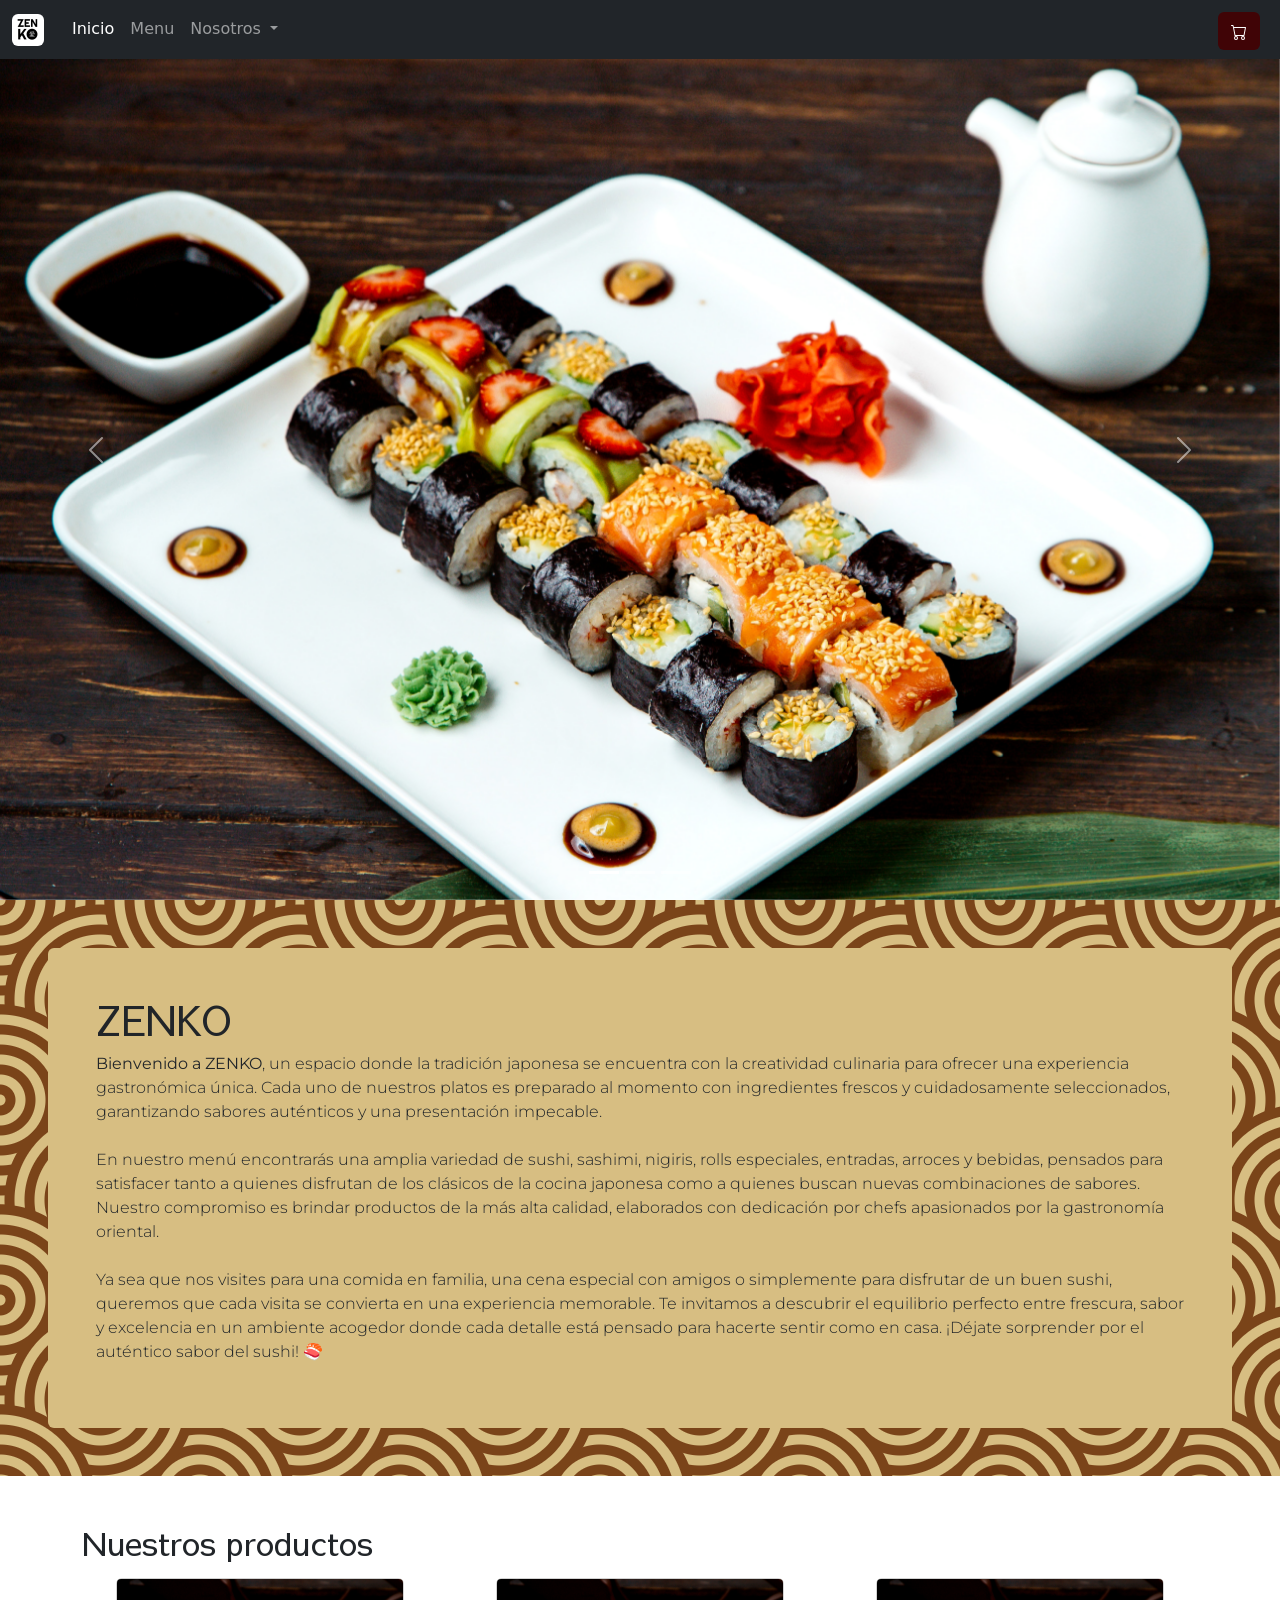
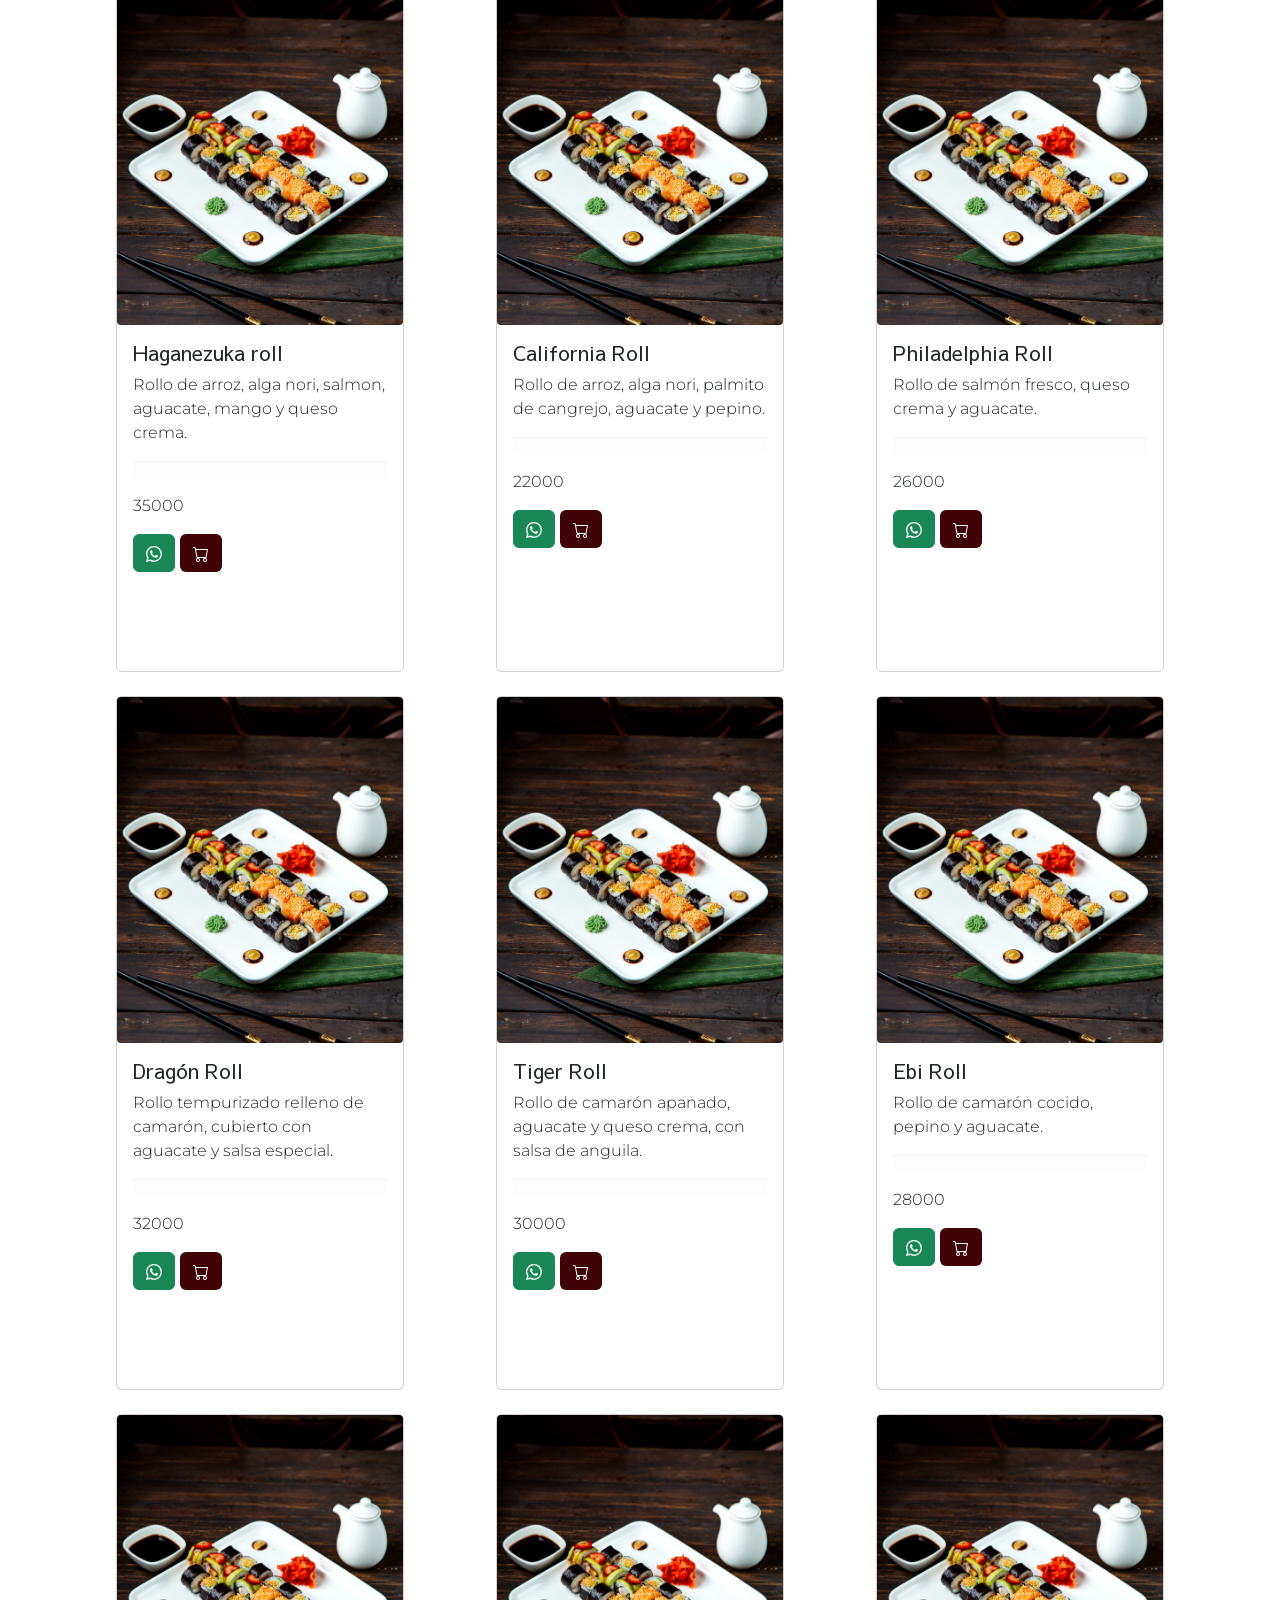
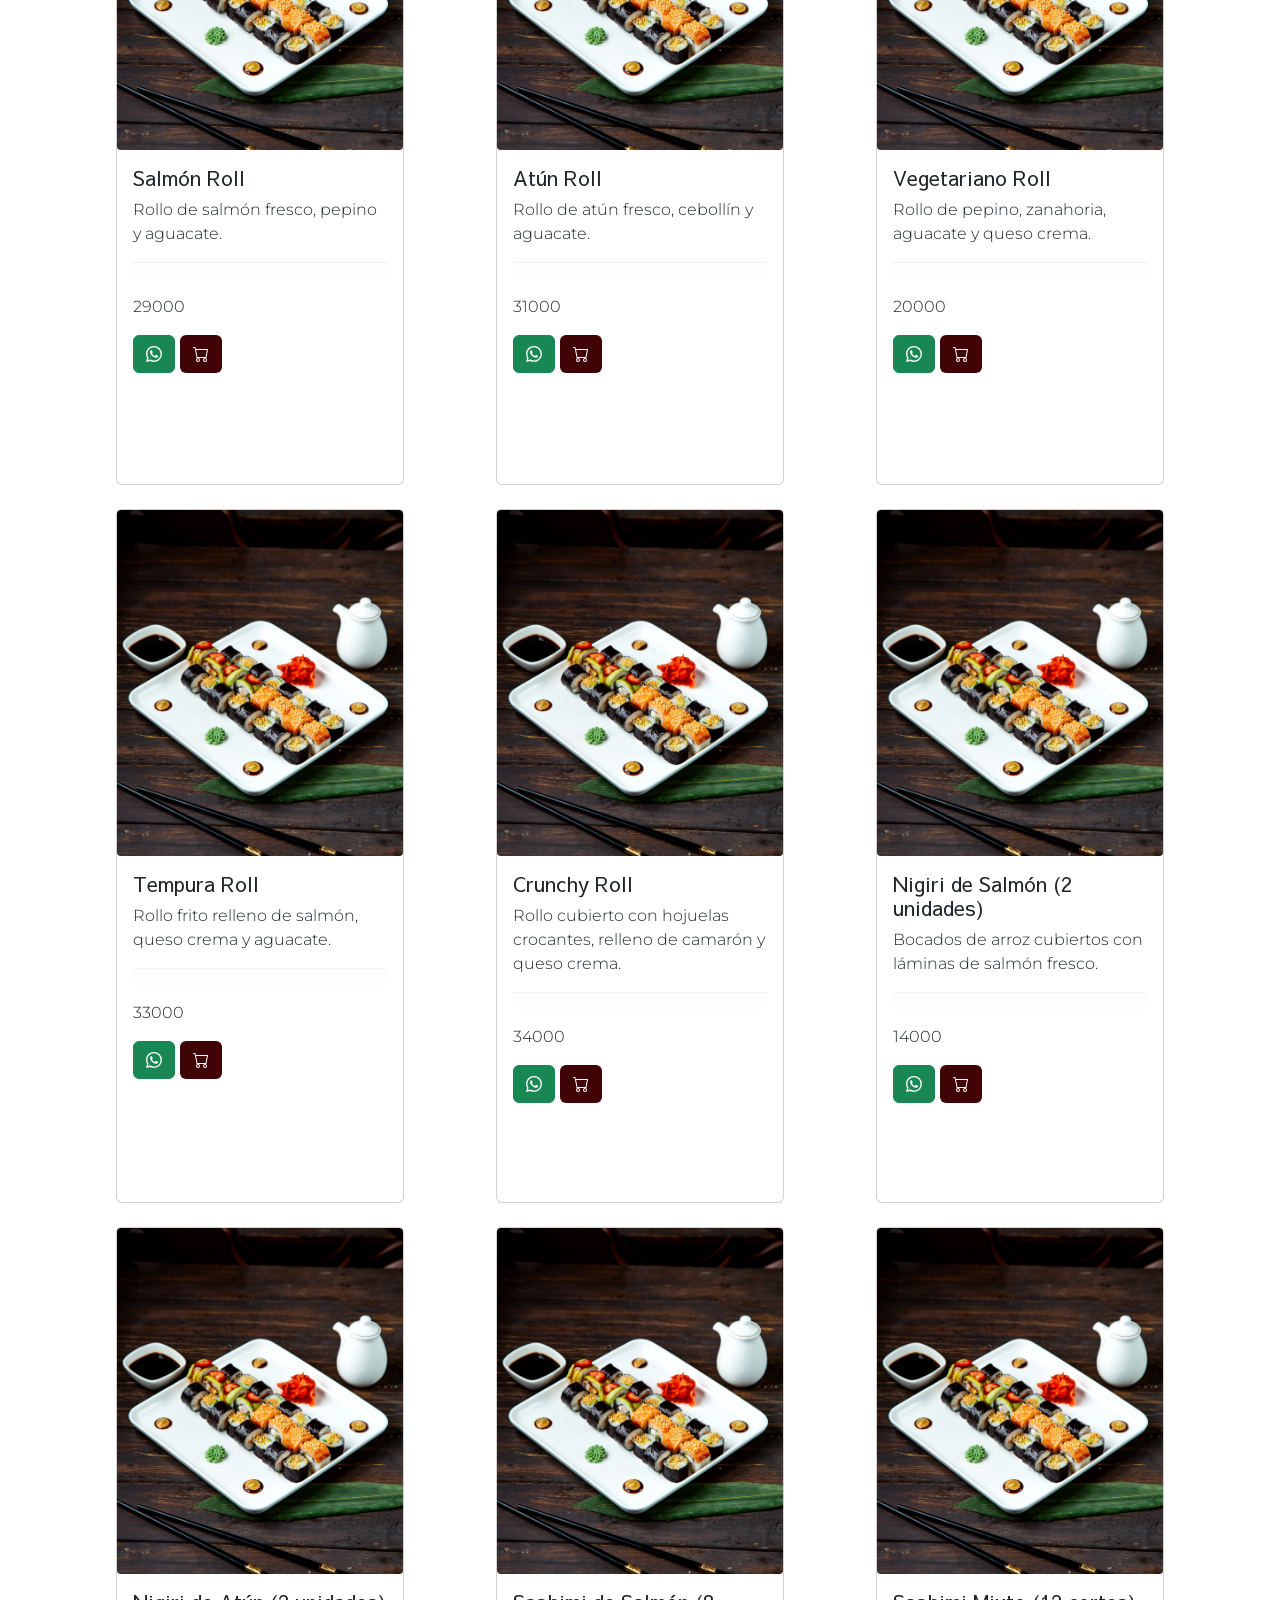
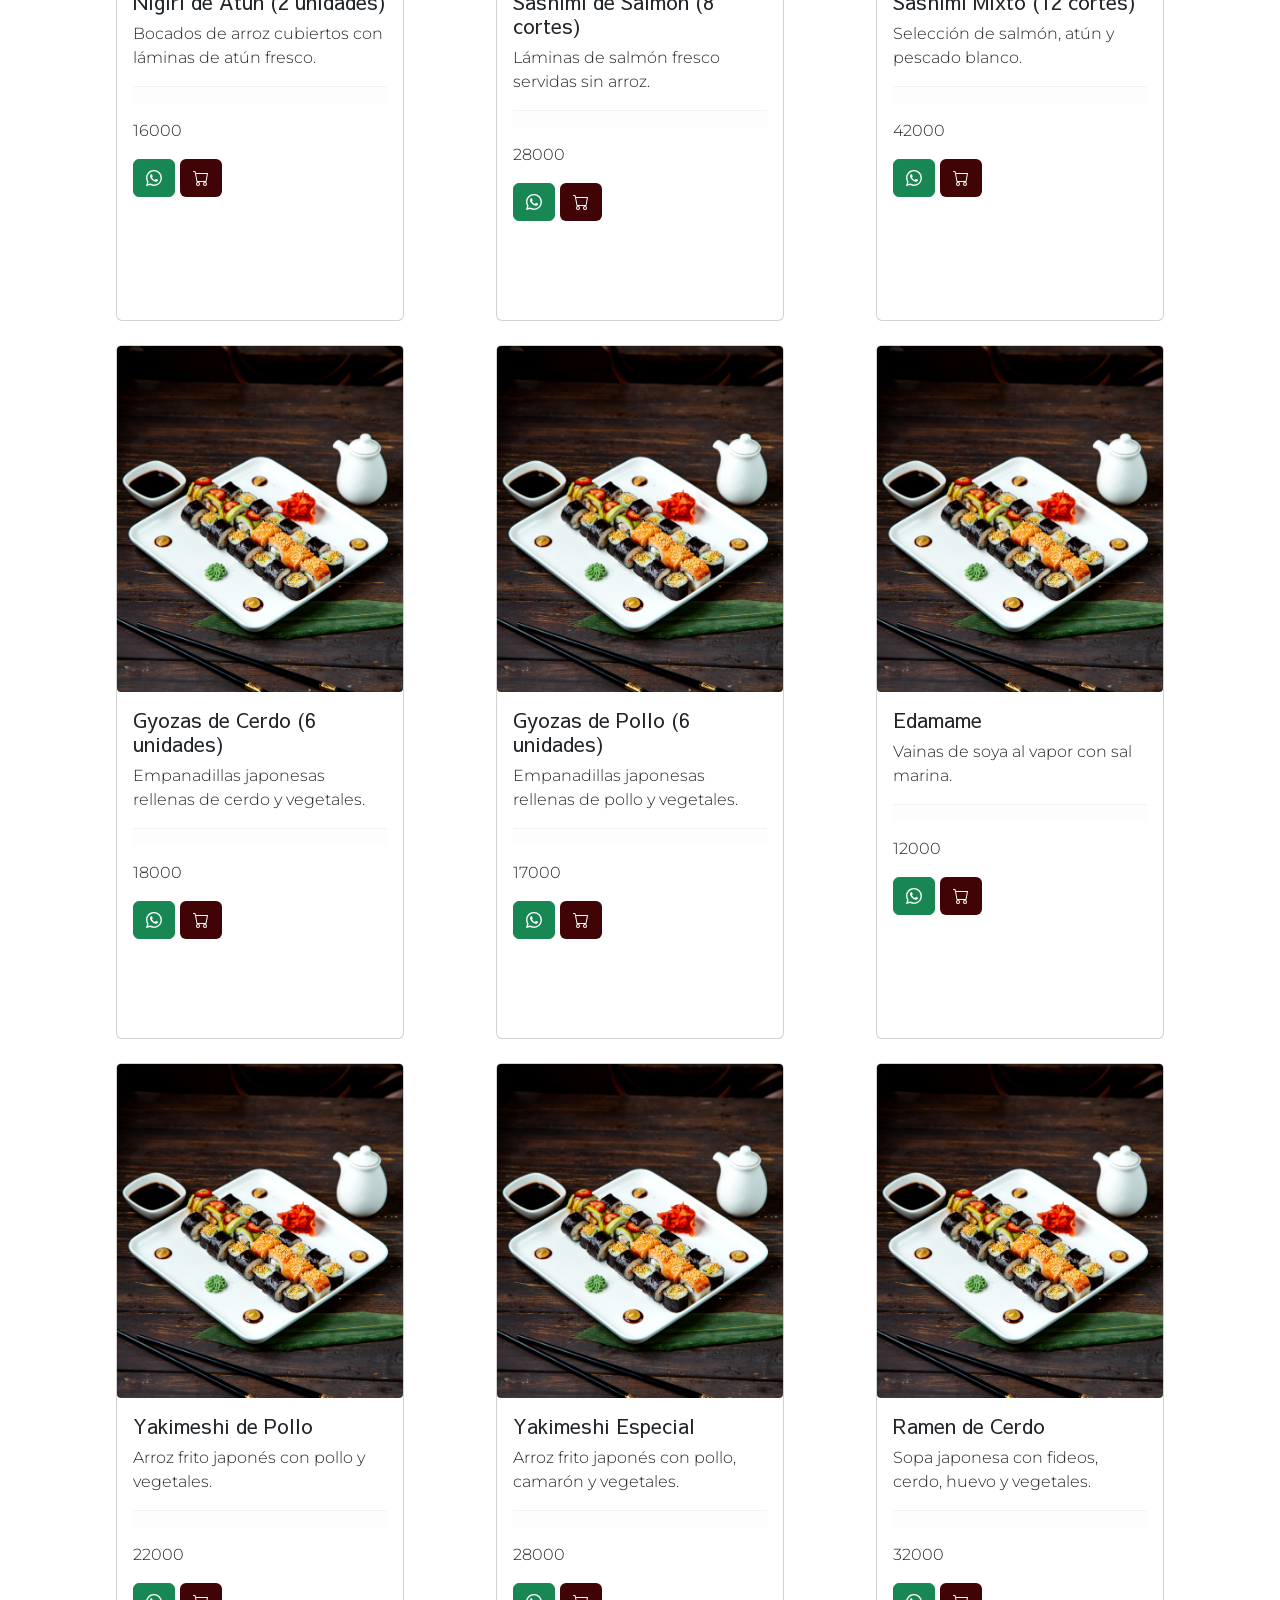
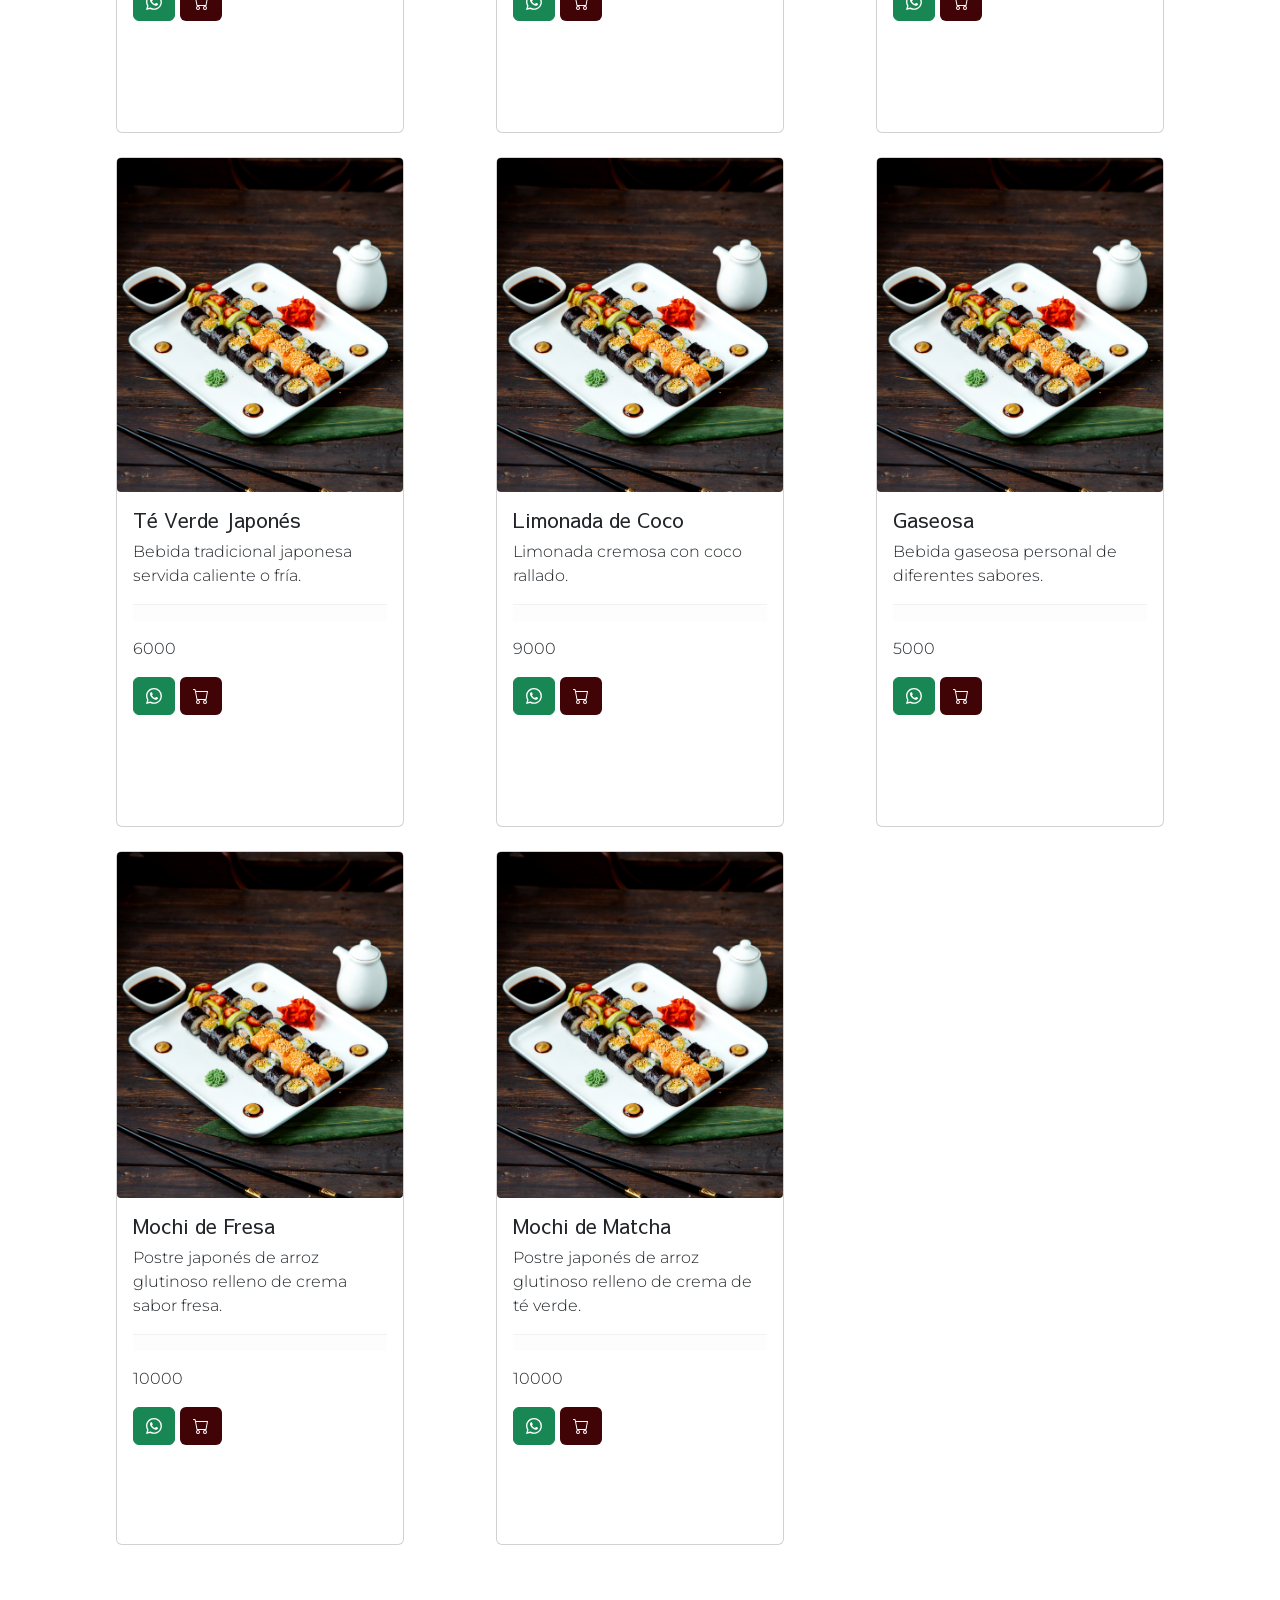
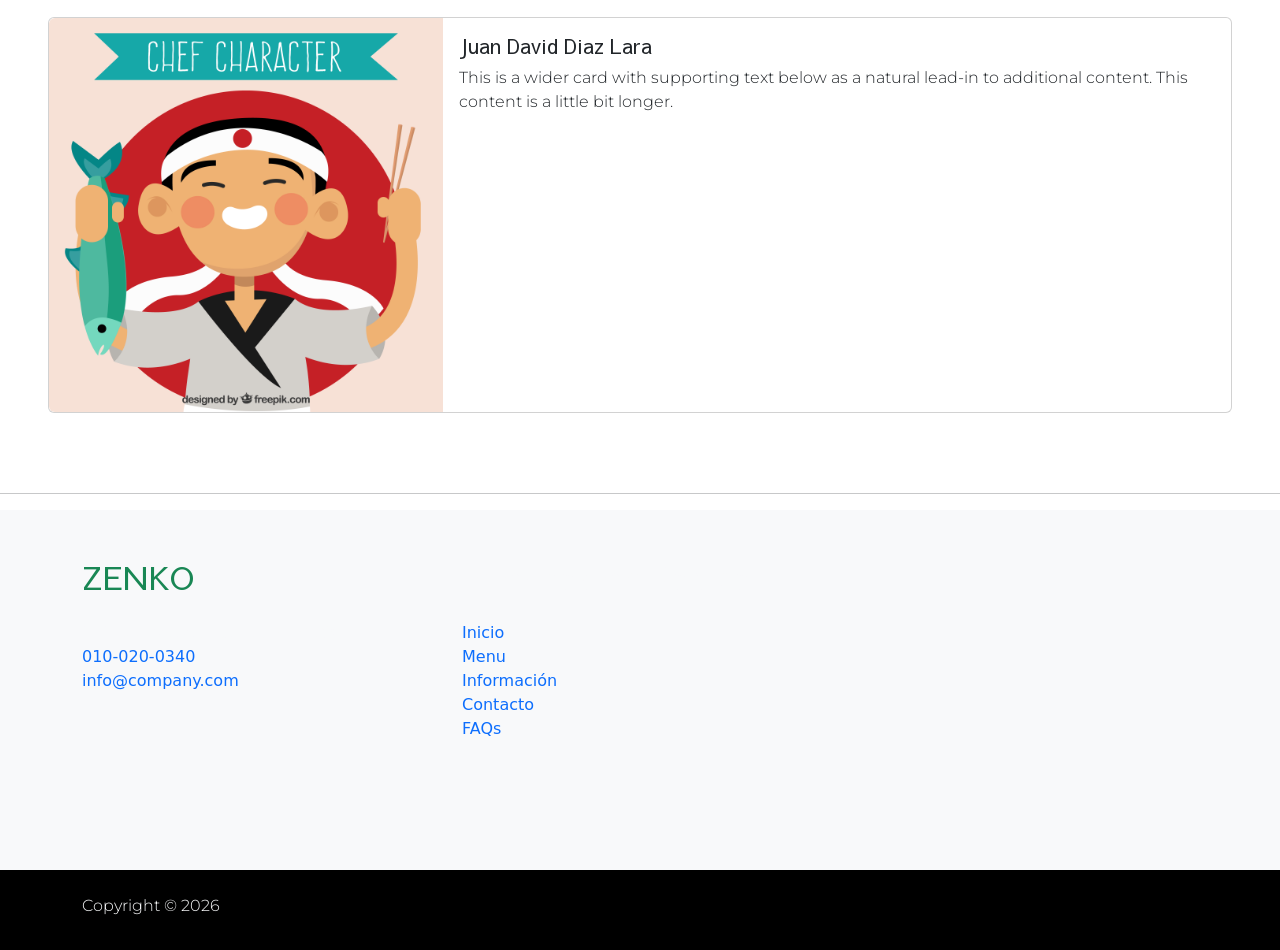
<file: index.html>
<!DOCTYPE html>
<html lang="es">

<head>
    <meta charset="UTF-8">
    <meta name="viewport" content="width=device-width, initial-scale=1.0">
    <link rel="shortcut icon" type="image/x-icon" href="./src/assets/img/favicon/favicon.ico">
    <link rel="preconnect" href="https://fonts.googleapis.com">
    <link rel="preconnect" href="https://fonts.gstatic.com" crossorigin>
    <link
        href="https://fonts.googleapis.com/css2?family=Montserrat:ital,wght@0,100..900;1,100..900&family=Sawarabi+Gothic&display=swap"
        rel="stylesheet">
    <link href="https://cdn.jsdelivr.net/npm/bootstrap@5.3.3/dist/css/bootstrap.min.css" rel="stylesheet"
        integrity="sha384-QWTKZyjpPEjISv5WaRU9OFeRpok6YctnYmDr5pNlyT2bRjXh0JMhjY6hW+ALEwIH" crossorigin="anonymous">
    <link rel="stylesheet" href="./src/assets/styles/global.css">
    <link rel="stylesheet" href="./src/assets/styles/cartButtom.css">
    <link rel="stylesheet" href="./src/assets/styles/carrusel.css">
    <title>ZENKO</title>
</head>

<body>
    <nav class="navbar navbar-expand-lg navbar-dark bg-dark fixed-top" id="navbar">
        <div class="container-fluid">
            <a class="navbar-brand" href="./index.html">
                <img src="./src/assets/img/favicon/favicon-32x32.png" alt="zenkoLogo" class="img-fluid me-1 rounded-2">
            </a>
            <button class="navbar-toggler" type="button" data-bs-toggle="collapse"
                data-bs-target="#navbarSupportedContent" aria-controls="navbarSupportedContent" aria-expanded="false"
                aria-label="Toggle navigation">
                <span class="navbar-toggler-icon"></span>
            </button>
            <div class="collapse navbar-collapse" id="navbarSupportedContent">
                <ul class="navbar-nav me-auto mb-2 mb-lg-0">
                    <li class="nav-item">
                        <a class="nav-link active" aria-current="page" href="#">Inicio</a>
                    </li>
                    <li class="nav-item">
                        <a class="nav-link" href="#menu">Menu</a>
                    </li>
                    <li class="nav-item dropdown">
                        <a class="nav-link dropdown-toggle" href="#" role="button" data-bs-toggle="dropdown"
                            aria-expanded="false">
                            Nosotros
                        </a>
                        <ul class="dropdown-menu">
                            <li><a class="dropdown-item" href="#">Información</a></li>
                            <!-- <li><a class="dropdown-item" href="#">Ubicaciones</a></li> -->
                            <li>
                                <hr class="dropdown-divider">
                            </li>
                            <li><a class="dropdown-item" href="#">Contacto</a></li>
                        </ul>
                    </li>
                </ul>
                <button type="button" class="btn border-1 position-relative me-2 mt-1" id="cartButtom"
                    data-bs-toggle="modal" data-bs-target="#modalCarrito">
                    <svg xmlns="http://www.w3.org/2000/svg" width="16" height="16" fill="white" class="bi bi-cart"
                        viewBox="0 0 16 16">
                        <path
                            d="M0 1.5A.5.5 0 0 1 .5 1H2a.5.5 0 0 1 .485.379L2.89 3H14.5a.5.5 0 0 1 .491.592l-1.5 8A.5.5 0 0 1 13 12H4a.5.5 0 0 1-.491-.408L2.01 3.607 1.61 2H.5a.5.5 0 0 1-.5-.5M3.102 4l1.313 7h8.17l1.313-7zM5 12a2 2 0 1 0 0 4 2 2 0 0 0 0-4m7 0a2 2 0 1 0 0 4 2 2 0 0 0 0-4m-7 1a1 1 0 1 1 0 2 1 1 0 0 1 0-2m7 0a1 1 0 1 1 0 2 1 1 0 0 1 0-2" />
                    </svg>
                    <span class="position-absolute top-0 start-100 translate-middle badge rounded-pill visually-hidden"
                        id="badgeShopCart">
                        99+
                        <span class="visually-hidden">shop card</span>
                    </span>
                </button>
            </div>
        </div>
    </nav>

    <!-- Inicio de contenido -->

    <main class="overflow-x-hidden overflow-y-hidden">

        <!-- Presentación del restaurante -->
        <section id="carrusel">
            <!-- Carrusel de productos -->
            <div id="carruselProductosDestacados" class="carousel slide carousel-fade" data-bs-ride="carousel">
                <div class="carousel-indicators">
                    <button type="button" data-bs-target="#carruselProductosDestacados" data-bs-slide-to="0"
                        class="active" aria-current="true" aria-label="Slide 1"></button>
                    <button type="button" data-bs-target="#carruselProductosDestacados" data-bs-slide-to="1"
                        aria-label="Slide 2"></button>
                    <button type="button" data-bs-target="#carruselProductosDestacados" data-bs-slide-to="2"
                        aria-label="Slide 3"></button>
                </div>
                <div class="carousel-inner">
                    <div class="carousel-item active">
                        <img src="./src/assets/img/mixed-sushi-rolls-plate.jpg"
                            class="d-block img-fluid vw-100 vh-100 object-fit-cover" alt="productoDestacado">
                        <div class="carousel-caption d-none d-md-block">
                            <h5>Haganezuka roll</h5>
                            <p>Some representative placeholder content for the first slide.</p>
                        </div>
                    </div>
                    <div class="carousel-item">
                        <img src="./src/assets/img/sushi-plate-with-various-filling.jpg"
                            class="d-block img-fluid vw-100 vh-100 object-fit-cover" alt="productoDestacado">
                        <div class="carousel-caption d-none d-md-block">
                            <h5>Second slide label</h5>
                            <p>Some representative placeholder content for the second slide.</p>
                        </div>
                    </div>
                    <div class="carousel-item">
                        <img src="./src/assets/img/sushi-rolls-with-green-leaf-wooden-board.jpg"
                            class="d-block img-fluid vw-100 vh-100 object-fit-cover" alt="productoDestacado">
                        <div class="carousel-caption d-none d-md-block">
                            <h5>Third slide label</h5>
                            <p>Some representative placeholder content for the third slide.</p>
                        </div>
                    </div>
                </div>
                <button class="carousel-control-prev" type="button" data-bs-target="#carruselProductosDestacados"
                    data-bs-slide="prev">
                    <span class="carousel-control-prev-icon" aria-hidden="true"></span>
                    <span class="visually-hidden">Anterior</span>
                </button>
                <button class="carousel-control-next" type="button" data-bs-target="#carruselProductosDestacados"
                    data-bs-slide="next">
                    <span class="carousel-control-next-icon" aria-hidden="true"></span>
                    <span class="visually-hidden">iguiente</span>
                </button>
            </div>
        </section>
        <section id="información" class="fondoPatron p-5">
            <div id="fondoMensajePatron" class="p-5 rounded-2">
                <h1>ZENKO</h1>
                <p>
                    <strong>Bienvenido a ZENKO</strong>, un espacio donde la tradición japonesa se encuentra con
                    la creatividad culinaria para ofrecer una experiencia gastronómica única. Cada uno de nuestros
                    platos es
                    preparado al momento con ingredientes frescos y cuidadosamente seleccionados, garantizando sabores
                    auténticos y una presentación impecable.
                    <br><br>
                    En nuestro menú encontrarás una amplia variedad de sushi, sashimi, nigiris, rolls especiales,
                    entradas,
                    arroces y bebidas, pensados para satisfacer tanto a quienes disfrutan de los clásicos de la cocina
                    japonesa como a quienes buscan nuevas combinaciones de sabores. Nuestro compromiso es brindar
                    productos
                    de la más alta calidad, elaborados con dedicación por chefs apasionados por la gastronomía oriental.
                    <br><br>
                    Ya sea que nos visites para una comida en familia, una cena especial con amigos o simplemente para
                    disfrutar de un buen sushi, queremos que cada visita se convierta en una experiencia memorable. Te
                    invitamos a descubrir el equilibrio perfecto entre frescura, sabor y excelencia en un ambiente
                    acogedor
                    donde cada detalle está pensado para hacerte sentir como en casa. ¡Déjate sorprender por el
                    auténtico
                    sabor del sushi! 🍣

                </p>
            </div>
        </section>
        <section id="menuProductos" class="mt-5">
            <!-- Catalogo de Producto -->
            <div class="container" id="menu">
                <h2 class="card-title mb-3">Nuestros productos</h2>                      
            </div> <!--Fin contendor de productos-->
        </section> <!--Fin de seccion del catalogo de productos-->

        <!--Seccion de categorias de productos-->
        <section id="categorias" class="bg-dark">

        </section>

        <!--Seccion presentacion del personal del restaurante con logors e historial laboral-->
        <section id="presentacionPersonal">
            <!-- Información del chef -->
            <div class="container-fluid p-5 h-25">
                <div class="card mb-3" id="informacionChef">
                    <div class="row g-0">
                        <div class="col-md-4">
                            <img src="./src/assets/img/fotoJuan.jpg"
                                class="img-fluid rounded-start w-100 object-fit-cover" alt="fotoDelChef">
                        </div>
                        <div class="col-md-8">
                            <div class="card-body">
                                <h5 class="card-title">Juan David Diaz Lara</h5>
                                <p class="card-text">This is a wider card with supporting text below as a natural
                                    lead-in to
                                    additional content. This content is a little bit longer.
                                </p>
                            </div>
                        </div>
                    </div>
                </div>
            </div>
        </section>

        <!-- Estructuras modal -->

        <!-- Modal -->
        <div class="modal fade" id="modalCarrito" tabindex="-1" aria-labelledby="modalCarritoLabel" aria-hidden="true">
            <div class="modal-dialog modal-dialog-centered modal-dialog-scrollable">
                <div class="modal-content" id="bodyModalCarrito">
                    <div class="modal-header">
                        <h1 class="modal-title fs-5" id="modalCarritoLabel">Carrito de Compras</h1>
                        <button type="button" class="btn-close" data-bs-dismiss="modal" aria-label="Close"></button>
                    </div>

                    <!-- Tarjeta de producto -->
                    <div class="container p-2 h-25 overflow-hidden">
                        <div class="card mb-3" id="informacionChef">
                            <div class="row g-0">
                                <div class="col-md-3">
                                    <img src="./src/assets/img/fotoJuan.jpg"
                                        class="img-fluid rounded-start w-100 object-fit-cover h-100" alt="fotoDelChef">
                                </div>
                                <div class="col-md-6">
                                    <div class="card-body">
                                        <h5 class="card-title">Juan David Diaz Lara</h5>
                                        <p class="card-text">This is a wider card with supporting text below as a
                                            natural
                                            lead-in to
                                            additional content. This content is a little bit longer.
                                        </p>
                                    </div>
                                </div>
                                <div class="col-md-3 mt-auto mb-auto">
                                    <div class="container d-flex">
                                        <input type="number" name="" id="" class="card border-2 p-2 w-50"
                                            placeholder="1">

                                        <!--Tooltip boton eliminar del carrito-->
                                        <button class="btn btn-close mx-2 mt-auto mb-auto" data-bs-toggle="tooltip"
                                            data-bs-placement="top" data-bs-custom-class="custom-tooltip"
                                            data-bs-title="Eliminar del carrito"></button>
                                    </div>
                                </div>
                            </div>
                        </div>
                    </div> <!-- Fin tarjeta producto -->

                    <!-- Controles de modal -->
                    <div class="modal-body overflow-hidden">
                        <div class="modal-footer">
                            <button type="button" class="btn btn-secondary" data-bs-dismiss="modal">Close</button>
                            <button type="button" class="btn btn-primary">Pagar</button>
                        </div>
                    </div>
                </div>
            </div>
        </div> <!-- Fin de estructura modal -->
    </main>
    <hr> <!--Inicio de footer de la pagina-->
    <footer class="bg-light" id="footer">
        <div class="container">
            <div class="row">

                <div class="col-md-4 pt-5">
                    <h2 class="h2 text-success border-bottom pb-3 border-light logo">ZENKO</h2>
                    <ul class="list-unstyled text-light footer-link-list">
                        <li>
                            <i class="fas fa-map-marker-alt fa-fw"></i>
                            123 Consectetur at ligula 10660
                        </li>
                        <li>
                            <i class="fa fa-phone fa-fw"></i>
                            <a class="text-decoration-none" href="tel:010-020-0340">010-020-0340</a>
                        </li>
                        <li>
                            <i class="fa fa-envelope fa-fw"></i>
                            <a class="text-decoration-none" href="mailto:info@company.com">info@company.com</a>
                        </li>
                    </ul>
                </div>

                <div class="col-md-4 pt-5">
                    <h2 class="h2 text-light border-bottom pb-3 border-light">Informacion Rapida</h2>
                    <ul class="list-unstyled text-light footer-link-list">
                        <li><a class="text-decoration-none" href="#">Inicio</a></li>
                        <li><a class="text-decoration-none" href="#">Menu</a></li>
                        <li><a class="text-decoration-none" href="#">Información</a></li>
                        <li><a class="text-decoration-none" href="#">Contacto</a></li>
                        <li><a class="text-decoration-none" href="#">FAQs</a></li>
                    </ul>
                </div>

            </div>

            <div class="row text-light mb-4">
                <div class="col-12 mb-3">
                    <div class="w-100 my-3 border-top border-light"></div>
                </div>
                <div class="col-auto me-auto">
                    <ul class="list-inline text-left footer-icons">
                        <li class="list-inline-item border border-light rounded-circle text-center">
                            <a class="text-light text-decoration-none" target="_blank" href="http://facebook.com/"><i
                                    class="fab fa-facebook-f fa-lg fa-fw"></i></a>
                        </li>
                        <li class="list-inline-item border border-light rounded-circle text-center">
                            <a class="text-light text-decoration-none" target="_blank"
                                href="https://www.instagram.com/"><i class="fab fa-instagram fa-lg fa-fw"></i></a>
                        </li>
                        <li class="list-inline-item border border-light rounded-circle text-center">
                            <a class="text-light text-decoration-none" target="_blank" href="https://twitter.com/"><i
                                    class="fab fa-twitter fa-lg fa-fw"></i></a>
                        </li>
                        <li class="list-inline-item border border-light rounded-circle text-center">
                            <a class="text-light text-decoration-none" target="_blank"
                                href="https://www.linkedin.com/"><i class="fab fa-linkedin fa-lg fa-fw"></i></a>
                        </li>
                    </ul>
                </div>
            </div>
        </div>

        <div class="w-100 bg-black py-3">
            <div class="container">
                <div class="row pt-2">
                    <div class="col-12">
                        <p class="text-left text-light">
                            Copyright &copy; 2026
                        </p>
                    </div>
                </div>
            </div>
        </div>
    </footer>

</body>
<!-- Bootstrap JS Bundle local (incluye Popper) -->
<script src="https://cdn.jsdelivr.net/npm/bootstrap@5.3.3/dist/js/bootstrap.bundle.min.js"
    integrity="sha384-YvpcrYf0tY3lHB60NNkmXc5s9fDVZLESaAA55NDzOxhy9GkcIdslK1eN7N6jIeHz"
    crossorigin="anonymous"></script>
<!-- <script src="./src/functions/shop_cart/metodosCarrito.js"></script> -->
<script>
    const tooltipTriggerList = document.querySelectorAll('[data-bs-toggle="tooltip"]')
    const tooltipList = [...tooltipTriggerList].map(tooltipTriggerEl => new bootstrap.Tooltip(tooltipTriggerEl))
</script>
<script type="module" src="./src/functions/menu/menu.js"></script>

</html>
</file>
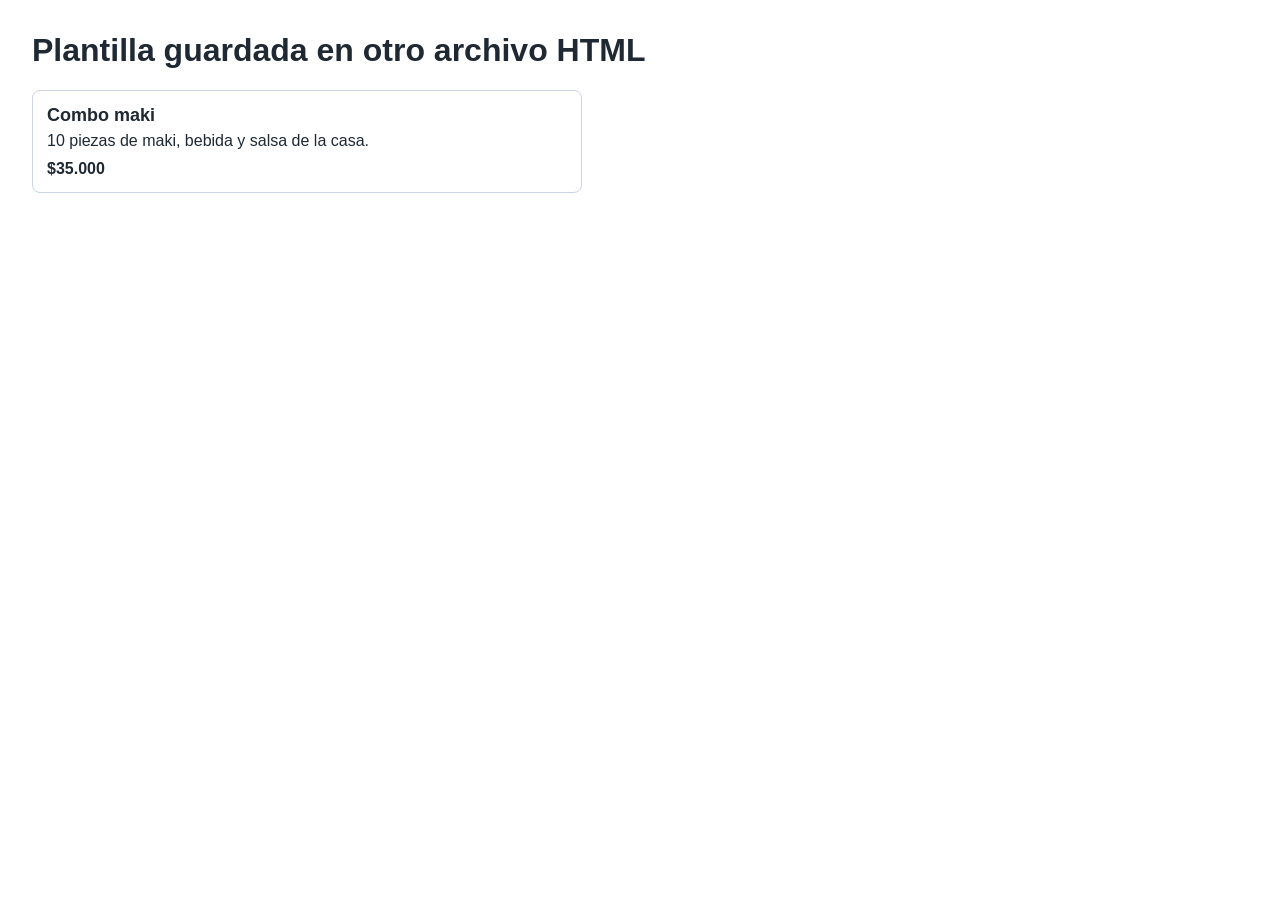
<file: ejemplos/plantillas/02-usar-plantilla-html-externa.html>
<!doctype html>
<html lang="es">
  <head>
    <meta charset="UTF-8" />
    <meta name="viewport" content="width=device-width, initial-scale=1.0" />
    <title>Usar una plantilla HTML externa</title>
    <style>
      body {
        font-family: Arial, sans-serif;
        margin: 32px;
        color: #1f2933;
      }

      .producto {
        max-width: 520px;
        border: 1px solid #cbd5e1;
        border-radius: 8px;
        padding: 14px;
      }

      .producto h2 {
        margin: 0 0 6px;
        font-size: 18px;
      }

      .producto p {
        margin: 0 0 10px;
      }
    </style>
  </head>
  <body>
    <h1>Plantilla guardada en otro archivo HTML</h1>
    <main id="contenedor-producto"></main>

    <script>
      const producto = {
        nombre: "Combo maki",
        descripcion: "10 piezas de maki, bebida y salsa de la casa.",
        precio: "$35.000",
      };

      async function cargarPlantilla() {
        const respuesta = await fetch("./02-plantilla-producto.html");
        const html = await respuesta.text();
        const documento = new DOMParser().parseFromString(html, "text/html");
        const template = documento.querySelector("#plantilla-producto-externa");
        const fragmento = template.content.cloneNode(true);

        fragmento.querySelector(".producto__nombre").textContent = producto.nombre;
        fragmento.querySelector(".producto__descripcion").textContent = producto.descripcion;
        fragmento.querySelector(".producto__precio").textContent = producto.precio;

        document.querySelector("#contenedor-producto").appendChild(fragmento);
      }

      cargarPlantilla();
    </script>
  </body>
</html>
</file>
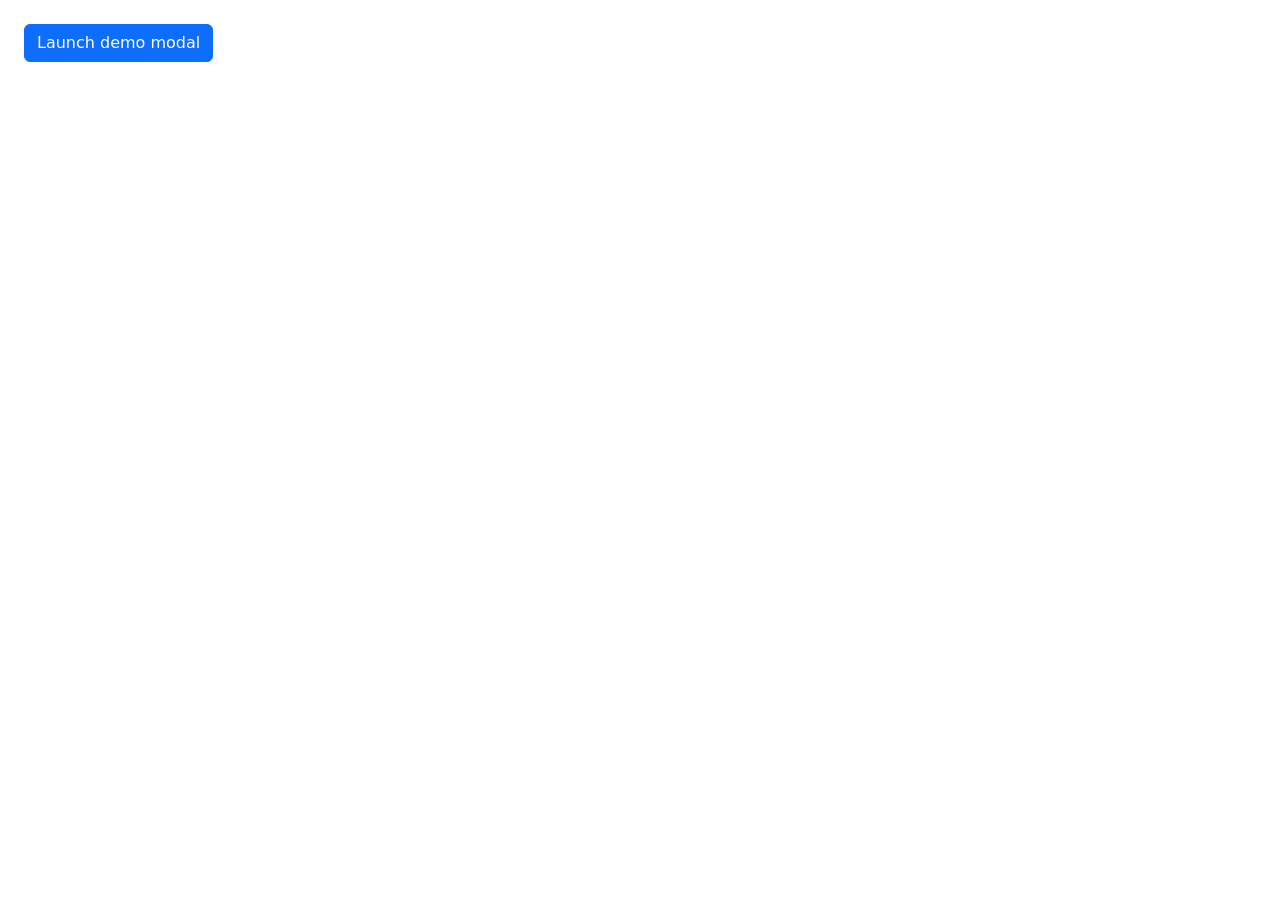
<file: src/pages/modals.html>
<!DOCTYPE html>
<html lang="es">

<head>
    <meta charset="UTF-8">
    <meta name="viewport" content="width=device-width, initial-scale=1.0">
    <title>Document</title>
    <link href="https://cdn.jsdelivr.net/npm/bootstrap@5.3.3/dist/css/bootstrap.min.css" rel="stylesheet"
        integrity="sha384-QWTKZyjpPEjISv5WaRU9OFeRpok6YctnYmDr5pNlyT2bRjXh0JMhjY6hW+ALEwIH" crossorigin="anonymous">
    <link rel="stylesheet" href="../assets/styles/global.css">
</head>

<body class="p-4">
    <!-- Button trigger modal -->
    <button type="button" class="btn btn-primary" data-bs-toggle="modal" data-bs-target="#modalCarrito">
        Launch demo modal
    </button>

    <!-- Modal -->
    <div class="modal fade" id="modalCarrito" tabindex="-1" aria-labelledby="modalCarritoLabel" aria-hidden="true">
        <div class="modal-dialog modal-dialog-centered modal-dialog-scrollable">
            <div class="modal-content">
                <div class="modal-header">
                    <h1 class="modal-title fs-5" id="modalCarritoLabel">Carrito de Compras</h1>
                    <button type="button" class="btn-close" data-bs-dismiss="modal" aria-label="Close"></button>
                </div>

                <!-- Tarjeta de producto -->
                <div class="container p-2 h-25 overflow-hidden">
                    <div class="card mb-3" id="informacionChef">
                        <div class="row g-0">
                            <div class="col-md-3">
                                <img src="../assets/img/fotoJuan.jpg"
                                    class="img-fluid rounded-start w-100 object-fit-cover h-100" alt="fotoDelChef">
                            </div>
                            <div class="col-md-6">
                                <div class="card-body">
                                    <h5 class="card-title">Juan David Diaz Lara</h5>
                                    <p class="card-text">This is a wider card with supporting text below as a
                                        natural
                                        lead-in to
                                        additional content. This content is a little bit longer.
                                    </p>
                                </div>
                            </div>
                            <div class="col-md-3 mt-auto mb-auto">
                                <div class="container d-flex">
                                    <input type="number" name="" id="" class="card border-2 p-2 w-50" placeholder="1">

                                    <!--Tooltip boton eliminar del carrito-->
                                    <button class="btn btn-close mx-2 mt-auto mb-auto"
                                        data-bs-toggle="tooltip" data-bs-placement="top"
                                        data-bs-custom-class="custom-tooltip"
                                        data-bs-title="Tooltip personalizado con variables CSS de Bootstrap 5."></button>
                                </div>
                            </div>
                        </div>
                    </div>
                </div> <!-- Fin tarjeta producto -->                

                <!-- Controles de modal -->
                <div class="modal-body overflow-hidden">
                    <div class="modal-footer">
                        <button type="button" class="btn btn-secondary" data-bs-dismiss="modal">Close</button>
                        <button type="button" class="btn btn-primary">Pagar</button>
                    </div>
                </div>
            </div>
        </div>
    </div>

</body>
<script src="https://cdn.jsdelivr.net/npm/bootstrap@5.3.3/dist/js/bootstrap.bundle.min.js"
    integrity="sha384-YvpcrYf0tY3lHB60NNkmXc5s9fDVZLESaAA55NDzOxhy9GkcIdslK1eN7N6jIeHz"
    crossorigin="anonymous"></script>

<script>
    const tooltipTriggerList = document.querySelectorAll('[data-bs-toggle="tooltip"]')
    const tooltipList = [...tooltipTriggerList].map(tooltipTriggerEl => new bootstrap.Tooltip(tooltipTriggerEl))
</script>

</html>
</file>
<file: src/assets/styles/global.css>
:root {
    /* Paleta de colores 1 */

    --ebony: #515a47;
    --soft-fawn: #d7be82ff;
    --saddle-brown: #7a4419ff;
    --olive-bark: #755c1bff;
    --rich-mahogany: #400406ff;

    /* CSS HSL */
    /* --ebony: hsla(88, 12%, 32%, 1);
    --soft-fawn: hsla(42, 52%, 68%, 1);
    --saddle-brown: hsla(27, 66%, 29%, 1);
    --olive-bark: hsla(43, 63%, 28%, 1);
    --rich-mahogany: hsla(358, 88%, 13%, 1); */

    /* Paleta de colores 2 */
    /* CSS HEX */
    /* --pitch-black: #141204ff;
    --dark-khaki: #262a10ff;
    --dark-khaki-2: #54442bff;
    --cinnamon-wood: #a9714bff;
    --toasted-almond: #e8985eff; */

    /* CSS HSL */
    /* --pitch-black: hsla(53, 67%, 5%, 1);
    --dark-khaki: hsla(69, 45%, 11%, 1);
    --dark-khaki-2: hsla(37, 32%, 25%, 1);
    --cinnamon-wood: hsla(24, 39%, 48%, 1);
    --toasted-almond: hsla(25, 75%, 64%, 1); */


    /* Paleta de colores 3 */
    /* CSS HEX */
    /* --pitch-black: #231c07ff;
    --dark-coffee: #392a16ff;
    --mauve-bark: #634133ff;
    --cinnamon-wood: #b86f52ff;
    --coral-glow: #f78764ff; */

    /* CSS HSL */
    /* --pitch-black: hsla(45, 67%, 8%, 1);
    --dark-coffee: hsla(34, 44%, 15%, 1);
    --mauve-bark: hsla(17, 32%, 29%, 1);
    --cinnamon-wood: hsla(17, 42%, 52%, 1);
    --coral-glow: hsla(14, 90%, 68%, 1); */
}

* {
    margin: 0;
    padding: 0;
}

body{
    background-color: var(-);
}

h1,
h2,
h3,
h4,
h5,
h6 {
    font-family: "Sawarabi Gothic", sans-serif;
    font-weight: 400;
    font-style: normal;
}

p {
    font-family: "Montserrat", sans-serif;
    font-optical-sizing: auto;
    font-weight: 300;
    font-style: normal;
}

.custom-tooltip {
    --bs-tooltip-bg: var(--rich-mahogany);
    --bs-tooltip-color: var(--soft-fawn);
    --bs-tooltip-padding-x: 1rem;
    --bs-tooltip-padding-y: .65rem;
    --bs-tooltip-border-radius: .75rem;
    --bs-tooltip-opacity: 0.8;
    --bs-tooltip-font-size: .95rem;
}

.fondoPatron {
    /* From Uiverse.io by csemszepp */
    width: 100%;
    height: 100%;
    --s: 200px;

    --_g: var(--soft-fawn) 0% 5%, var(--saddle-brown) 6% 15%, var(--soft-fawn) 16% 25%, var(--saddle-brown) 26% 35%,
        var(--soft-fawn) 36% 45%, var(--saddle-brown) 46% 55%, var(--soft-fawn) 56% 65%, var(--saddle-brown) 66% 75%,
        var(--soft-fawn) 76% 85%, var(--saddle-brown) 86% 95%, #0000 96%;
    background: radial-gradient(50% 50% at 100% 0, var(--_g)),
        radial-gradient(50% 50% at 0 100%, var(--_g)),
        radial-gradient(50% 50%, var(--_g)),
        radial-gradient(50% 50%, var(--_g)) calc(var(--s) / 2) calc(var(--s) / 2) var(--soft-fawn);
    background-size: var(--s) var(--s);
}

#fondoMensajePatron{
    background-color: var(--soft-fawn);
}
</file>
<file: src/assets/styles/cartButtom.css>
#cartButtom, #agregarCartButtomProducto1{
    background-color: var(--rich-mahogany);
}

#badgeShopCart{
    background-color: var(--soft-fawn);
}
</file>
<file: src/assets/styles/carrusel.css>
/* Efecto hover de oscurecer */
.carousel-item img {
    transition: transform 0.5s ease, filter 0.5s ease;
}

.carousel-item:hover img {    
    filter: brightness(60%);
    /* Oscurecer */
}

/* Texto superpuesto al hacer hover */
.carousel-caption {        
    transition: opacity 0.5s ease;    
    opacity: 0;
}

.carousel-item:hover .carousel-caption {
    opacity: 1;
    background-color: rgba(0, 0, 0, 0.733);
    border-radius: 2rem;
}
</file>
